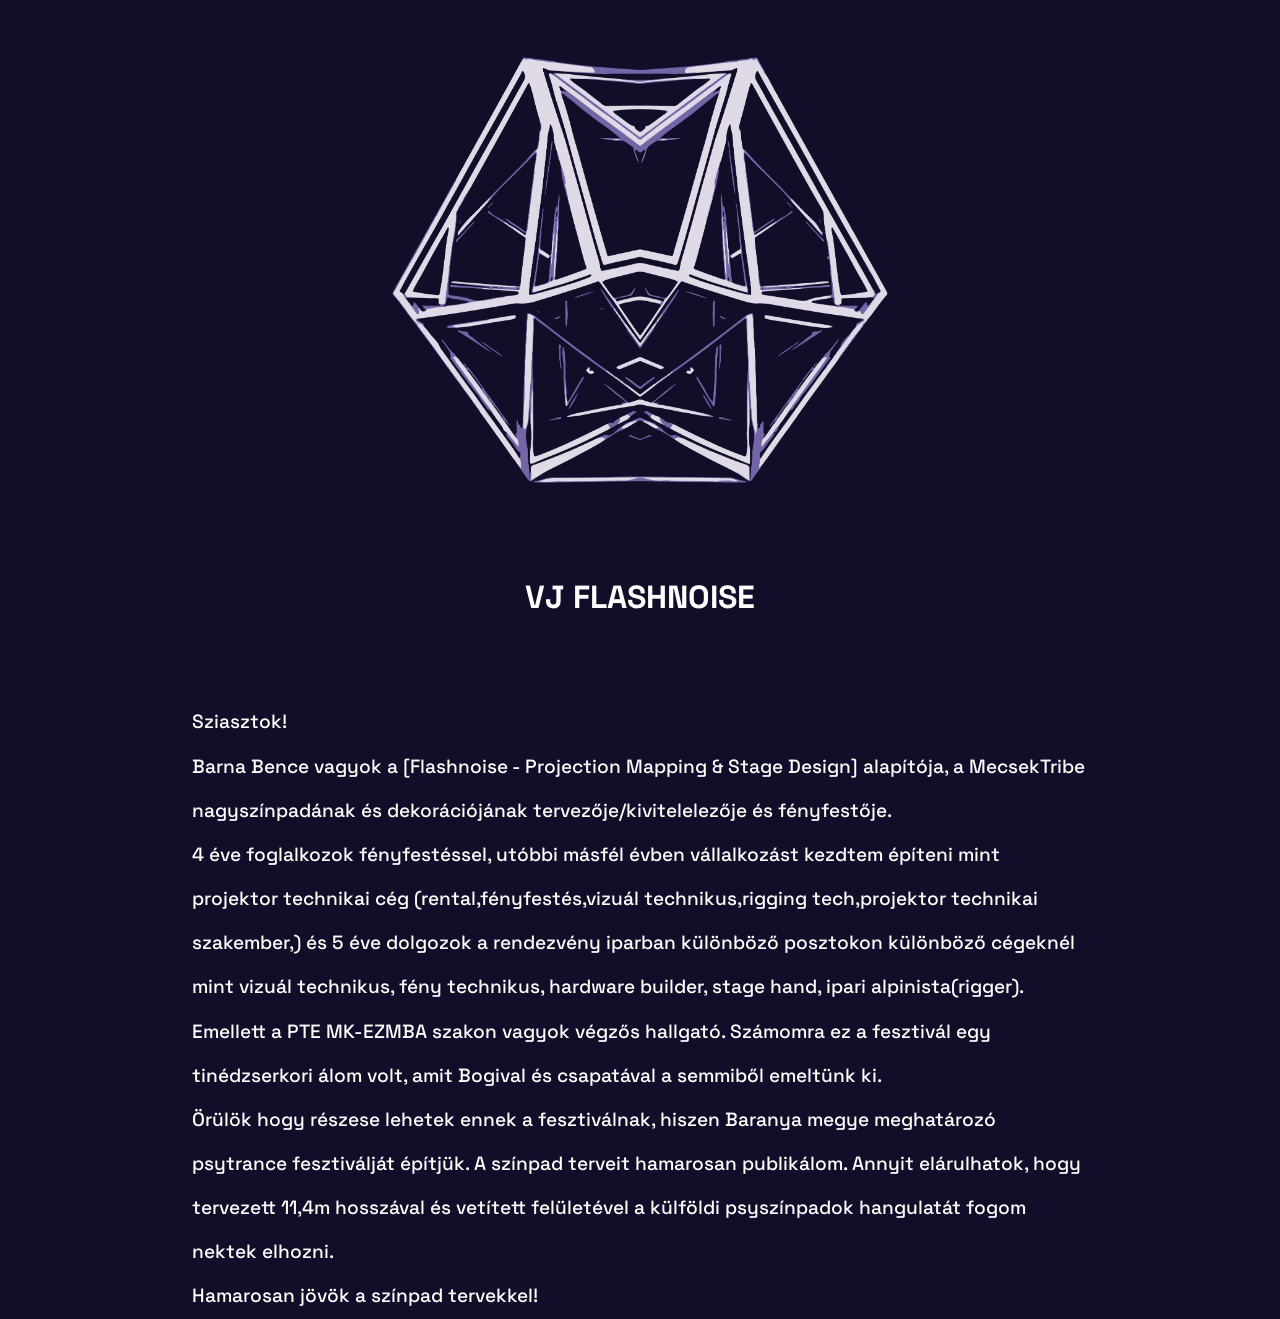
<file: flashnoiseAbout.html>
<!DOCTYPE html>
<html lang="en">
<head>
    <meta charset="UTF-8">
    <meta name="viewport" content="width=device-width, initial-scale=1.0">
    <title>Flashnoise</title>
    <style>

        @font-face {
            font-family: spaceGroteskMedium;
            src: url(assets/space_grotesk/otf/SpaceGrotesk-Medium.otf);
        }

        @font-face {
            font-family: spaceGroteskBold;
            src: url(assets/space_grotesk/otf/SpaceGrotesk-Bold.otf);
        }


        body{
            background-color: #120E2A;
            display: flex;
            flex-direction: column;
            height: 100vh;
            width: 100%;
            align-items: center;
            margin: 0;
            padding: 0;
        }
        img{
            width: 80vw;
            margin-top: -33vw;
        }

        h1{
            color: white;
            margin-top: -35vw;
            margin-bottom: 5vw;
            font-family: spaceGroteskBold;
        }

        p{
            color: white;
            width: 70%;
            line-height: 230%;
            font-size: 120%;
            font-family: spaceGroteskMedium;
        }

    </style>
</head>
<body>
    
    <img id="logo" src="assets/tamogatok-10.png" alt="">
    
    <h1>VJ FLASHNOISE</h1>

    <p>Sziasztok! <br>
Barna Bence vagyok a [Flashnoise - Projection Mapping & Stage Design] alapítója, a MecsekTribe nagyszínpadának és dekorációjának tervezője/kivitelelezője és fényfestője. <br>

4 éve foglalkozok fényfestéssel, utóbbi másfél évben vállalkozást kezdtem építeni mint projektor technikai cég (rental,fényfestés,vizuál technikus,rigging tech,projektor technikai szakember,) és 5 éve dolgozok a rendezvény iparban különböző posztokon különböző cégeknél mint vizuál technikus, fény technikus, hardware builder, stage hand, ipari alpinista(rigger). <br> Emellett a PTE MK-EZMBA szakon vagyok végzős hallgató.

Számomra ez a fesztivál egy tinédzserkori álom volt, amit Bogival és csapatával a semmiből emeltünk ki. <br>
Örülök hogy részese lehetek ennek a fesztiválnak, hiszen Baranya megye meghatározó psytrance fesztiválját építjük.

A színpad terveit hamarosan publikálom. Annyit elárulhatok, hogy tervezett 11,4m hosszával és vetített felületével a külföldi psyszínpadok hangulatát fogom nektek elhozni. <br>

Hamarosan jövök a színpad tervekkel!</p>

</body>
</html>
</file>
